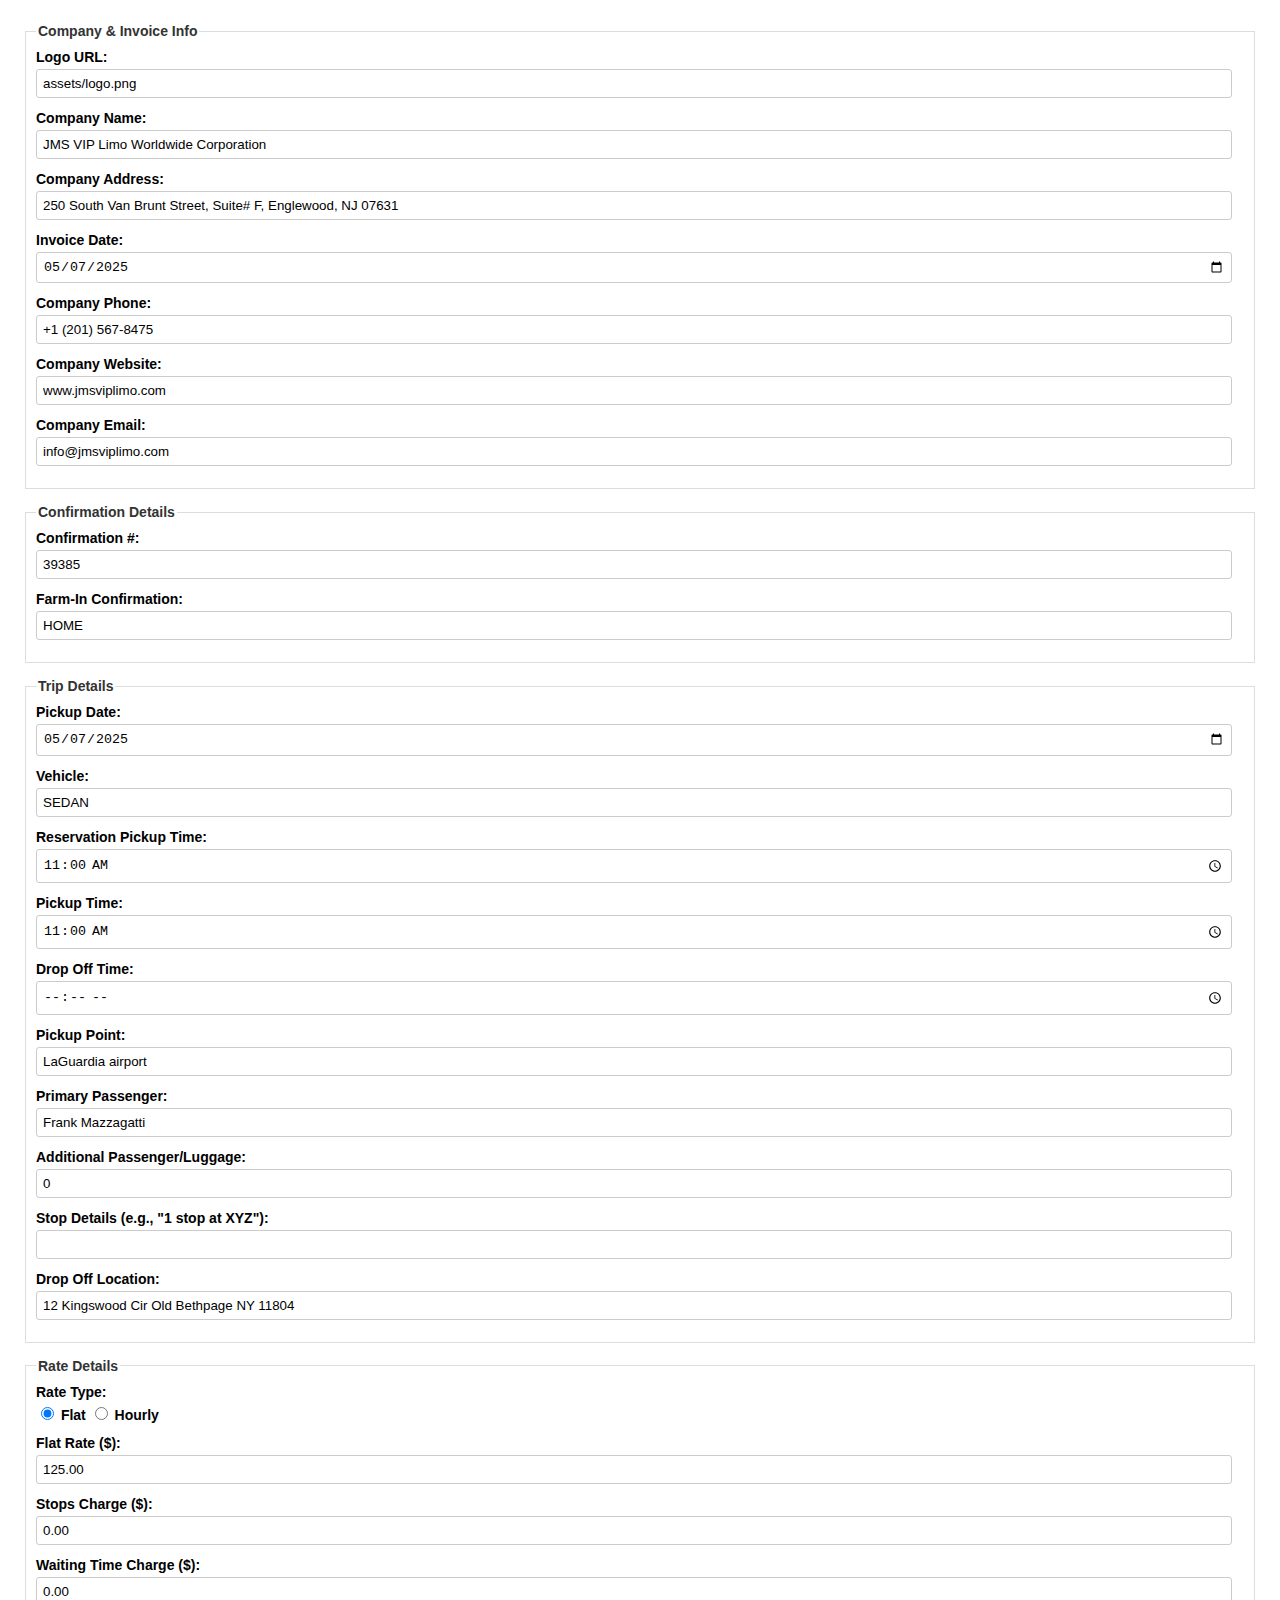
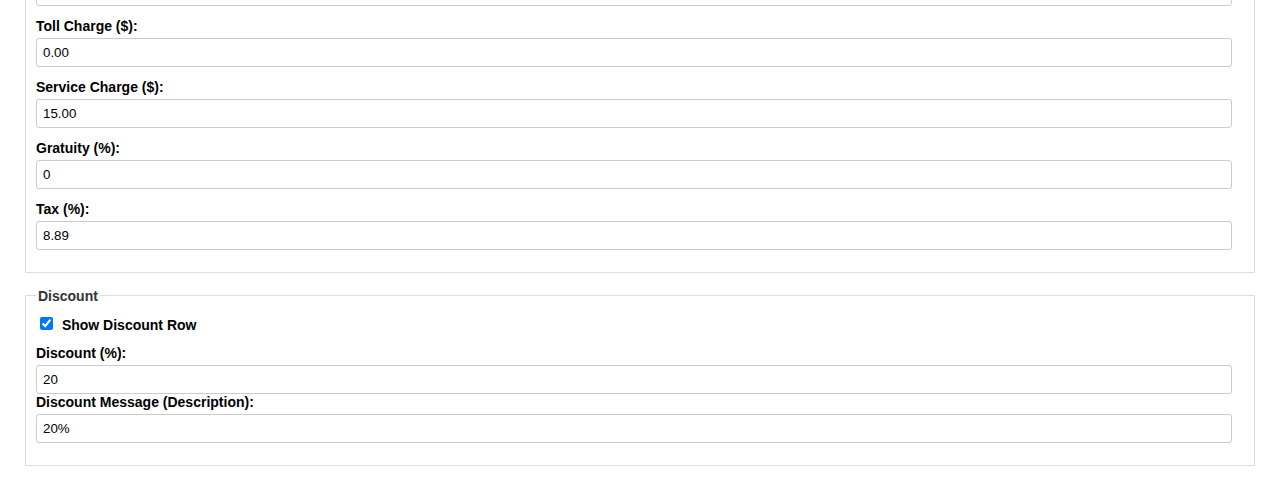
<file: form.html>
<!DOCTYPE html>
<html lang="en">
<head>
    <meta charset="UTF-8">
    <title>Invoice Form</title>
    <style>
        body { font-family: Arial, sans-serif; padding: 15px; font-size: 14px; }
        .form-group { margin-bottom: 12px; }
        label { display: block; margin-bottom: 4px; font-weight: bold; }
        input[type="text"], input[type="date"], input[type="time"], input[type="number"], select, textarea {
            width: calc(100% - 12px);
            padding: 6px;
            border: 1px solid #ccc;
            border-radius: 3px;
            box-sizing: border-box;
        }
        input[type="checkbox"] { margin-right: 5px; }
        fieldset { border: 1px solid #ddd; padding: 10px; margin-bottom: 15px; }
        legend { font-weight: bold; color: #333; }
        .rate-options input[type="number"] { width: calc(50% - 20px); }
        .hidden { display: none; }
    </style>
</head>
<body>
    <form id="invoiceForm">
        <fieldset>
            <legend>Company & Invoice Info</legend>
            <div class="form-group">
                <label for="logoUrl">Logo URL:</label>
                <input type="text" id="logoUrl" value="assets/logo.png">
            </div>
            <div class="form-group">
                <label for="companyName">Company Name:</label>
                <input type="text" id="companyName" value="JMS VIP Limo Worldwide Corporation">
            </div>
            <div class="form-group">
                <label for="companyAddress">Company Address:</label>
                <input type="text" id="companyAddress" value="250 South Van Brunt Street, Suite# F, Englewood, NJ 07631">
            </div>
            <div class="form-group">
                <label for="invoiceDate">Invoice Date:</label>
                <input type="date" id="invoiceDate" value="2025-05-07">
            </div>
             <div class="form-group">
                <label for="companyPhone">Company Phone:</label>
                <input type="text" id="companyPhone" value="+1 (201) 567-8475">
            </div>
            <div class="form-group">
                <label for="companyWebsite">Company Website:</label>
                <input type="text" id="companyWebsite" value="www.jmsviplimo.com">
            </div>
            <div class="form-group">
                <label for="companyEmail">Company Email:</label>
                <input type="text" id="companyEmail" value="info@jmsviplimo.com">
            </div>
        </fieldset>

        <fieldset>
            <legend>Confirmation Details</legend>
            <div class="form-group">
                <label for="confirmationNumber">Confirmation #:</label>
                <input type="text" id="confirmationNumber" value="39385">
            </div>
            <div class="form-group">
                <label for="farmInConfirmation">Farm-In Confirmation:</label>
                <input type="text" id="farmInConfirmation" value="HOME">
            </div>
        </fieldset>

        <fieldset>
            <legend>Trip Details</legend>
            <div class="form-group">
                <label for="pickupDate">Pickup Date:</label>
                <input type="date" id="pickupDate" value="2025-05-07">
            </div>
            <div class="form-group">
                <label for="vehicle">Vehicle:</label>
                <input type="text" id="vehicle" value="SEDAN">
            </div>
            <div class="form-group">
                <label for="reservationPickupTime">Reservation Pickup Time:</label>
                <input type="time" id="reservationPickupTime" value="11:00">
            </div>
            <div class="form-group">
                <label for="pickupTime">Pickup Time:</label>
                <input type="time" id="pickupTime" value="11:00">
            </div>
            <div class="form-group">
                <label for="dropOffTime">Drop Off Time:</label>
                <input type="time" id="dropOffTime" value="">
            </div>
            <div class="form-group">
                <label for="pickupPoint">Pickup Point:</label>
                <input type="text" id="pickupPoint" value="LaGuardia airport">
            </div>
            <div class="form-group">
                <label for="primaryPassenger">Primary Passenger:</label>
                <input type="text" id="primaryPassenger" value="Frank Mazzagatti">
            </div>
            <div class="form-group">
                <label for="additionalPassengerLuggage">Additional Passenger/Luggage:</label>
                <input type="text" id="additionalPassengerLuggage" value="0">
            </div>
            <div class="form-group">
                <label for="stopDetails">Stop Details (e.g., "1 stop at XYZ"):</label>
                <input type="text" id="stopDetails" value="">
            </div>
            <div class="form-group">
                <label for="dropOffLocation">Drop Off Location:</label>
                <input type="text" id="dropOffLocation" value="12 Kingswood Cir Old Bethpage NY 11804">
            </div>
        </fieldset>

        <fieldset>
            <legend>Rate Details</legend>
            <div class="form-group">
                <label>Rate Type:</label>
                <input type="radio" id="rateTypeFlat" name="rateType" value="flat" checked> <label for="rateTypeFlat" style="display:inline;">Flat</label>
                <input type="radio" id="rateTypeHourly" name="rateType" value="hourly"> <label for="rateTypeHourly" style="display:inline;">Hourly</label>
            </div>
            <div id="flatRateSection" class="form-group">
                <label for="flatRate">Flat Rate ($):</label>
                <input type="number" id="flatRate" value="125.00" step="0.01">
            </div>
            <div id="hourlyRateSection" class="rate-options hidden">
                <div class="form-group">
                    <label for="hourlyRate">Hourly Rate ($):</label>
                    <input type="number" id="hourlyRate" value="0" step="0.01">
                </div>
                <div class="form-group">
                    <label for="hours">Hours:</label>
                    <input type="number" id="hours" value="0" step="0.1">
                </div>
                <div class="form-group">
                    <label for="minutes">Minutes:</label>
                    <input type="number" id="minutes" value="0" step="1" max="59" min="0">
                </div>
            </div>
            <div class="form-group">
                <label for="stopsCharge">Stops Charge ($):</label>
                <input type="number" id="stopsCharge" value="0.00" step="0.01">
            </div>
            <div class="form-group">
                <label for="waitingTimeCharge">Waiting Time Charge ($):</label>
                <input type="number" id="waitingTimeCharge" value="0.00" step="0.01">
            </div>
            <div class="form-group">
                <label for="tollCharge">Toll Charge ($):</label>
                <input type="number" id="tollCharge" value="0.00" step="0.01">
            </div>
            <div class="form-group">
                <label for="serviceCharge">Service Charge ($):</label>
                <input type="number" id="serviceCharge" value="15.00" step="0.01">
            </div>
            <div class="form-group">
                <label for="gratuityPercent">Gratuity (%):</label>
                <input type="number" id="gratuityPercent" value="0" step="0.01">
            </div>
            <div class="form-group">
                <label for="taxPercent">Tax (%):</label>
                <input type="number" id="taxPercent" value="8.89" step="0.01">
            </div>
        </fieldset>
        
        <fieldset>
            <legend>Discount</legend>
            <div class="form-group">
                <input type="checkbox" id="showDiscount" checked>
                <label for="showDiscount" style="display:inline;">Show Discount Row</label>
            </div>
            <div id="discountOptions" class="form-group">
                <label for="discountPercent">Discount (%):</label>
                <input type="number" id="discountPercent" value="20" step="0.01">
                <label for="discountMessage">Discount Message (Description):</label>
                <input type="text" id="discountMessage" value="20%">
            </div>
        </fieldset>
    </form>
</body>
</html>
</file>
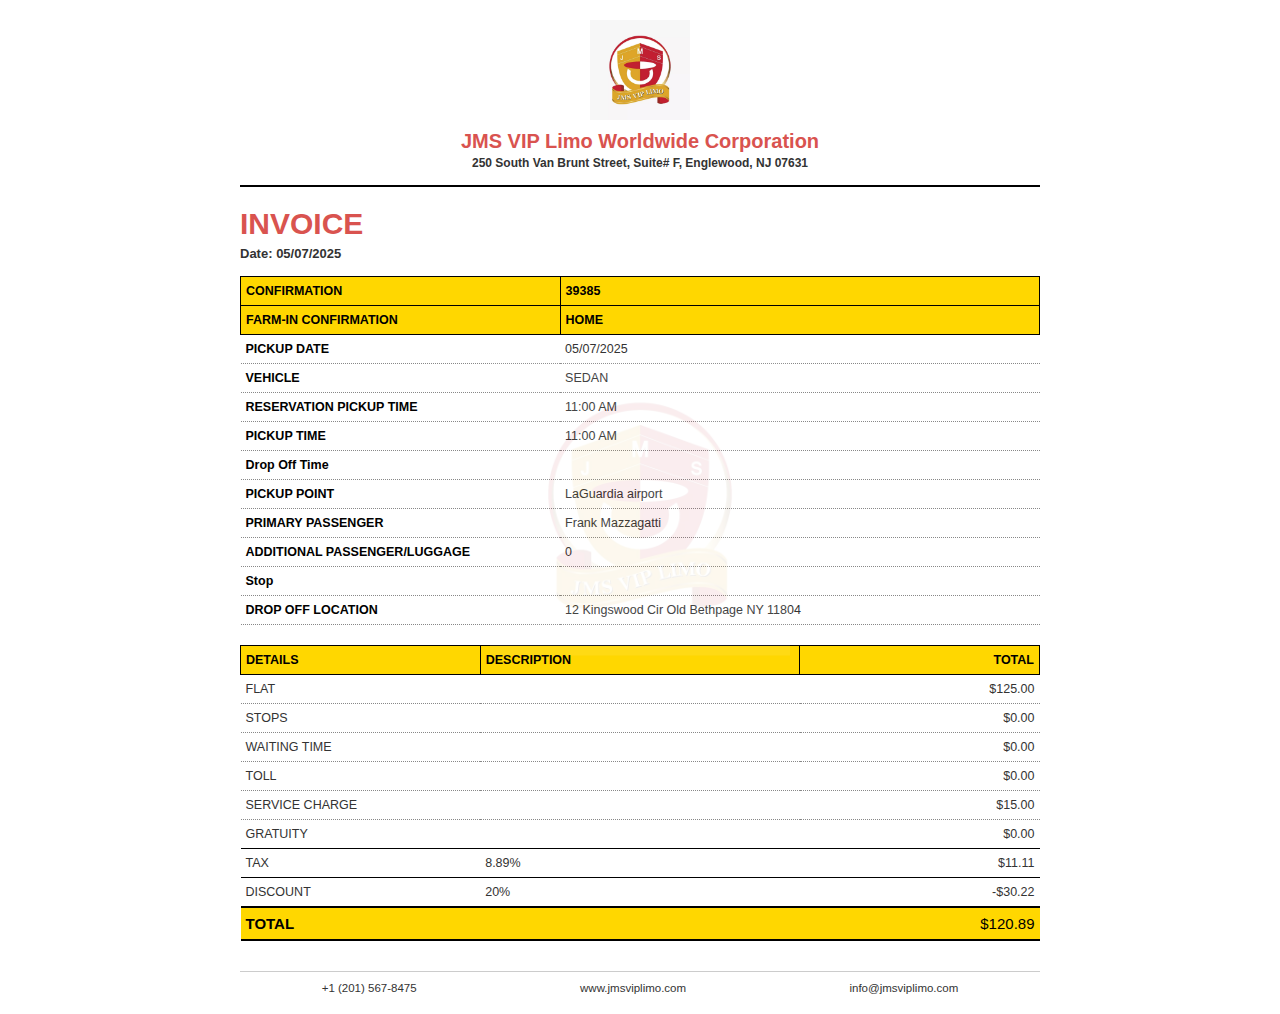
<file: invoice-template.html>
<!DOCTYPE html>
<html lang="en">
<head>
    <meta charset="UTF-8">
    <title>Invoice Preview</title>
    <link rel="stylesheet" href="invoice-style.css">
</head>
<body>
    <div id="invoice-container">
        <div id="watermark-logo-container">
            <img id="watermarkLogo" src="assets/logo.png" alt="Watermark">
        </div>

        <header>
            <img id="mainLogo" src="assets/logo.png" alt="Company Logo" class="logo">
            <div class="company-details">
                <h1 id="companyNameDisplay">JMS VIP Limo Worldwide Corporation</h1>
                <p id="companyAddressDisplay">250 South Van Brunt Street, Suite# F, Englewood, NJ 07631</p>
            </div>
        </header>

        <section class="invoice-title-date">
            <h2 class="invoice-main-title">INVOICE</h2>
            <p>Date: <span id="invoiceDateDisplay">05/07/2025</span></p>
        </section>

        <table class="info-table">
            <tr class="info-table-header">
                <td class="label">CONFIRMATION</td>
                <td class="value" id="confirmationNumberDisplay">39385</td>
            </tr>
            <tr class="info-table-header">
                <td class="label">FARM-IN CONFIRMATION</td>
                <td class="value" id="farmInConfirmationDisplay">HOME</td>
            </tr>
            <tr>
                <td class="label">PICKUP DATE</td>
                <td class="value" id="pickupDateDisplay">05/07/2025</td>
            </tr>
            <tr>
                <td class="label">VEHICLE</td>
                <td class="value" id="vehicleDisplay">SEDAN</td>
            </tr>
            <tr>
                <td class="label">RESERVATION PICKUP TIME</td>
                <td class="value" id="reservationPickupTimeDisplay">11:00 AM</td>
            </tr>
            <tr>
                <td class="label">PICKUP TIME</td>
                <td class="value" id="pickupTimeDisplay">11:00 AM</td>
            </tr>
            <tr>
                <td class="label">Drop Off Time</td>
                <td class="value" id="dropOffTimeDisplay"></td>
            </tr>
            <tr>
                <td class="label">PICKUP POINT</td>
                <td class="value" id="pickupPointDisplay">LaGuardia airport</td>
            </tr>
            <tr>
                <td class="label">PRIMARY PASSENGER</td>
                <td class="value" id="primaryPassengerDisplay">Frank Mazzagatti</td>
            </tr>
            <tr>
                <td class="label">ADDITIONAL PASSENGER/LUGGAGE</td>
                <td class="value" id="additionalPassengerLuggageDisplay">0</td>
            </tr>
            <tr>
                <td class="label">Stop</td>
                <td class="value" id="stopDetailsDisplay"></td>
            </tr>
            <tr>
                <td class="label">DROP OFF LOCATION</td>
                <td class="value" id="dropOffLocationDisplay">12 Kingswood Cir Old Bethpage NY 11804</td>
            </tr>
        </table>

        <table class="financial-details">
            <thead>
                <tr>
                    <th>DETAILS</th>
                    <th>DESCRIPTION</th>
                    <th>TOTAL</th>
                </tr>
            </thead>
            <tbody>
                <tr id="flatRateRow">
                    <td>FLAT</td>
                    <td id="flatRateDescription"></td>
                    <td class="amount" id="flatRateValueDisplay">$125.00</td>
                </tr>
                <tr id="hourlyRateRow" style="display:none;">
                    <td>HOURLY</td>
                    <td id="hourlyRateDescription"></td>
                    <td class="amount" id="hourlyRateValueDisplay">$0.00</td>
                </tr>
                <tr>
                    <td>STOPS</td>
                    <td></td>
                    <td class="amount" id="stopsChargeDisplay">$0.00</td>
                </tr>
                <tr>
                    <td>WAITING TIME</td>
                    <td></td>
                    <td class="amount" id="waitingTimeChargeDisplay">$0.00</td>
                </tr>
                <tr>
                    <td>TOLL</td>
                    <td></td>
                    <td class="amount" id="tollChargeDisplay">$0.00</td>
                </tr>
                <tr>
                    <td>SERVICE CHARGE</td>
                    <td></td>
                    <td class="amount" id="serviceChargeDisplay">$15.00</td>
                </tr>
                <tr id="gratuityRow">
                    <td>GRATUITY</td>
                    <td id="gratuityDescriptionDisplay"></td>
                    <td class="amount" id="gratuityValueDisplay">$0.00</td>
                </tr>
                <tr class="summary-separator">
                    <td>TAX</td>
                    <td id="taxDescriptionDisplay">8.89%</td>
                    <td class="amount" id="taxValueDisplay">$11.11</td>
                </tr>
                <tr id="discountRow" class="summary-separator">
                    <td>DISCOUNT</td>
                    <td id="discountMessageDisplay">20%</td>
                    <td class="amount" id="discountValueDisplay">-$30.22</td>
                </tr>
                <tr class="total-row">
                    <td colspan="2">TOTAL</td>
                    <td class="amount" id="totalValueDisplay">$120.89</td>
                </tr>
            </tbody>
        </table>

        <footer>
            <span id="companyPhoneDisplay">+1 (201) 567-8475</span>
            <span id="companyWebsiteDisplay">www.jmsviplimo.com</span>
            <span id="companyEmailDisplay">info@jmsviplimo.com</span>
        </footer>
    </div>
</body>
</html>
</file>
<file: invoice-style.css>
body {
    font-family: Arial, Helvetica, sans-serif;
    margin: 0;
    padding: 20px; /* Provides padding around the whole invoice content */
    color: #333;
    background-color: #fff; /* Ensure content background is white for PDF */
    position: relative; /* For watermark positioning */
    font-size: 12px; /* Increased base font size slightly for PDF */
}

#invoice-container {
    width: 100%;
    max-width: 800px; /* Typical A4/Letter width */
    margin: auto;
    position: relative; /* For watermark to be contained */
    z-index: 1; /* Content above watermark */
}

#watermark-logo-container {
    position: absolute;
    top: 50%;
    left: 50%;
    transform: translate(-50%, -50%);
    opacity: 0.08; /* Very faint */
    z-index: 0; /* Behind content */
    width: 80%; /* Adjust as needed */
    max-width: 300px; /* Max size for watermark */
}

#watermarkLogo {
    width: 100%;
    height: auto;
}

header {
    display: flex; /* Use flexbox for centering */
    flex-direction: column; /* Stack items vertically */
    align-items: center; /* Center items horizontally */
    text-align: center; /* Center text within child elements */
    margin-bottom: 20px;
    padding-bottom: 15px;
    border-bottom: 2px solid #000; /* Thicker line below header */
}

.logo {
    width: 100px; /* Adjust as needed */
    height: auto;
    margin-bottom: 10px; /* Space between logo and company details */
}

.company-details {
    text-align: center; /* Ensure text is centered */
}

.company-details h1 {
    margin: 0 0 3px 0; /* Small margin below h1 */
    font-size: 20px; /* Slightly larger */
    color: #D9534F; /* Red color */
    font-weight: bold;
}

.company-details p {
    margin: 0;
    font-size: 12px; /* Slightly larger */
    font-weight: bold;
}

.invoice-title-date {
    margin-bottom: 15px;
}

.invoice-main-title {
    font-size: 30px; /* Increased size */
    color: #D9534F; /* Red color */
    margin: 0 0 5px 0;
    font-weight: bold;
}

.invoice-title-date p {
    font-size: 13px; /* Increased size */
    margin: 0;
    font-weight: bold;
}

.info-table, .financial-details {
    width: 100%;
    border-collapse: collapse;
    margin-bottom: 20px;
    font-size: 12.5px; /* Increased font size for tables */
}

.info-table td {
    padding: 7px 5px; /* Increased padding */
    border-bottom: 1px dotted #888; /* Dotted lines */
}

/* Style for CONFIRMATION and FARM-IN CONFIRMATION rows */
.info-table tr.info-table-header td {
    background-color: #FFD700; /* Yellow background */
    font-weight: bold;
    color: #000;
    border: 1px solid #000; /* Solid border like financial header */
}
.info-table tr.info-table-header td.value {
    text-align: left; /* Keep values right-aligned for these headers as per original */
}


.info-table .label {
    font-weight: bold;
    width: 40%; /* Adjust width for labels */
    color: #000;
    text-align: left; /* Ensure labels are left-aligned */
    padding-right: 10px; /* Add some space between label and value if they are in same conceptual column */
}
.info-table .value {
    text-align: left; /* Values in regular rows left-aligned */
    color: #333;
    width: 60%; /* Adjust width for values */
}

/* For rows that are NOT headers, ensure value is left aligned */
.info-table tr:not(.info-table-header) td.value {
    text-align: left;
}


.financial-details th, .financial-details td {
    padding: 7px 5px; /* Increased padding */
    text-align: left;
}

.financial-details th {
    background-color: #FFD700; /* Yellow background for header */
    color: #000;
    font-weight: bold;
    border: 1px solid #000;
}
.financial-details th:nth-child(3), .financial-details td.amount  {
    text-align: right;
}


.financial-details tbody td {
    border-bottom: 1px dotted #888;
}
.financial-details tbody tr:last-child td {
    border-bottom: none;
}

.financial-details .amount {
    text-align: right;
    font-weight: normal;
}

.summary-separator td {
    border-top: 1px solid #000; /* Solid line for Tax and Discount */
}
#discountRow td {
     border-bottom: 1px solid #000; /* Solid line after discount before total */
}


.total-row td {
    font-weight: bold;
    font-size: 15px; /* Larger font for total */
    background-color: #FFD700; /* Yellow background */
    border-top: 2px solid #000 !important;
    border-bottom: 2px solid #000 !important;
    color: #D9534F; /* Red color for total amount */
}
.total-row td:first-child, .total-row td:nth-child(2) {
     color: #000; /* Black for "TOTAL" text */
}


footer {
    margin-top: 30px;
    padding-top: 10px;
    border-top: 1px solid #ccc;
    text-align: center;
    font-size: 11.5px; /* Increased size */
    display: flex; /* Use flexbox for spacing */
    justify-content: space-around; /* Distribute items evenly */
    align-items: center;
}
footer span {
    /* margin: 0 10px; Removed fixed margin, rely on justify-content */
}

/* Specific for the original image look */
.financial-details td:nth-child(1) { width: 30%; } /* Details column */
.financial-details td:nth-child(2) { width: 40%; } /* Description column */
.financial-details td:nth-child(3) { width: 30%; } /* Total column */

/* Ensure dotted lines span full width available to cell content */
.info-table td, .financial-details tbody td {
    overflow: hidden; /* This can help with dotted line appearance in some cases */
}
</file>
